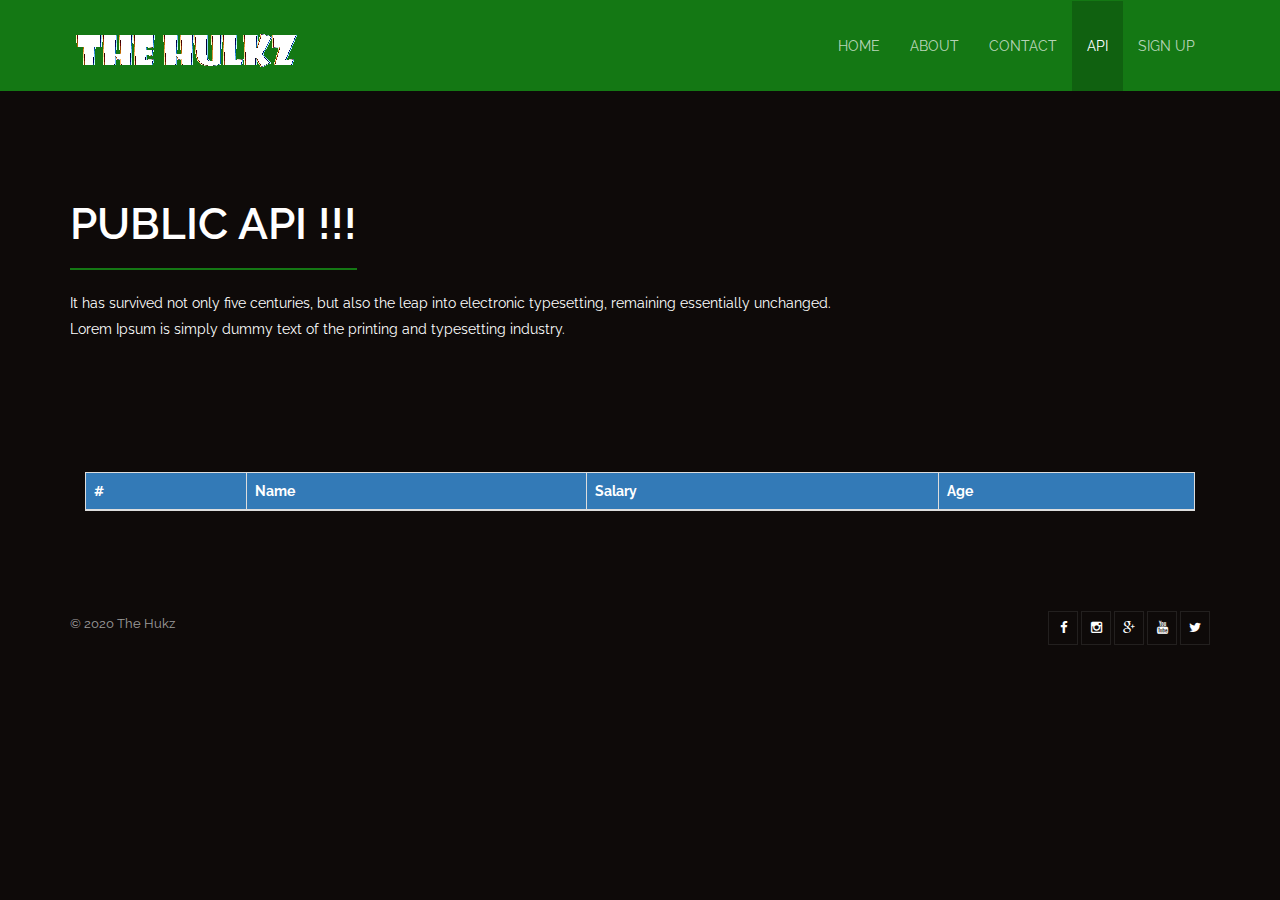
<file: api.html>
<!DOCTYPE html>
<html>

<head>
    <meta charset="utf-8">
    <meta name="viewport" content="width=device=width, initial-scale=1.0">
    <title>The Hulkz</title>

    <!-- CSS FILES -->
    <link href="assets/css/bootstrap.min.css" rel="stylesheet">
    <link href="assets/css/font-awesome.min.css" rel="stylesheet">
    <link href="assets/css/animate.min.css" rel="stylesheet">
    <link href="assets/css/main.css" rel="stylesheet">
    <link rel="shortcut icon" href="assets/images/favicon.ico">
</head>

<body id="home">
    <!-------------- Header --------------->
    <header>
        <nav id="main-nav" class="navbar navbar-default navbar-fixed-top" role="banner">
            <div class="container">
                <div class="navbar-header">
                    <button type="button" class="navbar-toggle" data-toggle="collapse" data-target=".navbar-collapse">
                        <span class="sr-only">Navigation</span>
                        <span class="icon-bar"></span>
                        <span class="icon-bar"></span>
                        <span class="icon-bar"></span>
                    </button>
                    <a class="navbar-brand" href="index.html">
                        <img src="assets/images/logo.png" alt="logo" />
                    </a>
                </div>

                <div class="collapse navbar-collapse navbar-right">
                    <ul class="nav navbar-nav">
                        <li class="scroll">
                            <a href="index.html">Home</a>
                        </li>
                        <li class="scroll">
                            <a href="aboutUs.html">About</a>
                        </li>
                        <li class="scroll">
                            <a href="contact.html">Contact</a>
                        </li>
                        <li class="scroll active">
                            <a href="api.html">API</a>
                        </li>
                        <li class="scroll">
                            <a href="signup.html">Sign Up</a>
                        </li>
                    </ul>
                </div>
            </div>
        </nav>
    </header>
    <!------------ Header ------------>

    


    <!------------ Contact us ------------>
    <section class="pageHeadings">
        <div class="container">
            <div class="section-header">
                <h2 class="section-title wow fadeInDown">
                    Public Api !!!
                </h2>
                <p style="color: #FFF;" class="wow fadeInDown">
                    It has survived not only five centuries, but also the leap into electronic typesetting, remaining
                    essentially unchanged. <br /> Lorem Ipsum is simply dummy text of the printing and typesetting
                    industry.
                </p>
            </div>
            <div style="clear:both;height: 120px;"></div>
            <div class="col-sm-12">
                <div>
                    <table class='table table-bordered table-dark'>
                        <thead class='bg-primary'>
                            <tr>
                                <th scope='col'>#</th>
                                <th scope='col'>Name</th>
                                <th scope='col'>Salary</th>
                                <th scope='col'>Age</th>
                            </tr>
                        </thead>
                        <tbody id="apiOutput"></tbody>
                    </table>
                </div>
            </div>
            <div style="clear:both;height: 50px;"></div>

           
        </div>
    </section>
    <!------------ Contact us ------------>


    <!------------ Footer ------------>
    <footer id="footer">
        <div class="container">
            <div class="row">
                <div class="col-sm-6">
                   &copy; 2020 The Hukz
                </div>
                <div class="col-sm-6">
                    <ul class="social-icons">
                        <li>
                            <a href="javascript:void(0)">
                                <i class="fa fa-facebook"></i>
                            </a>
                        </li>
                        <li>
                            <a href="javascript:void(0)">
                                <i class="fa fa-instagram"></i>
                            </a>
                        </li>
                        <li>
                            <a href="javascript:void(0)">
                                <i class="fa fa-google-plus"></i>
                            </a>
                        </li>
                        <li>
                            <a href="javascript:void(0)">
                                <i class="fa fa-youtube"></i>
                            </a>
                        </li>
                        <li>
                            <a href="javascript:void(0)">
                                <i class="fa fa-twitter"></i>
                            </a>
                        </li>
                    </ul>
                </div>
            </div>
        </div>
    </footer>
    <!------------ Footer ------------>

    <!------------ Javascripts and jQuery files ------------>
    <script src="assets/scripts/jquery-3.5.1.min.js"></script>
    <script src="assets/scripts/bootstrap.min.js"></script>
    <script src="assets/scripts/wow.min.js"></script>
    <script src="assets/scripts/customScript.js"></script>
</body>

</html>
</file>
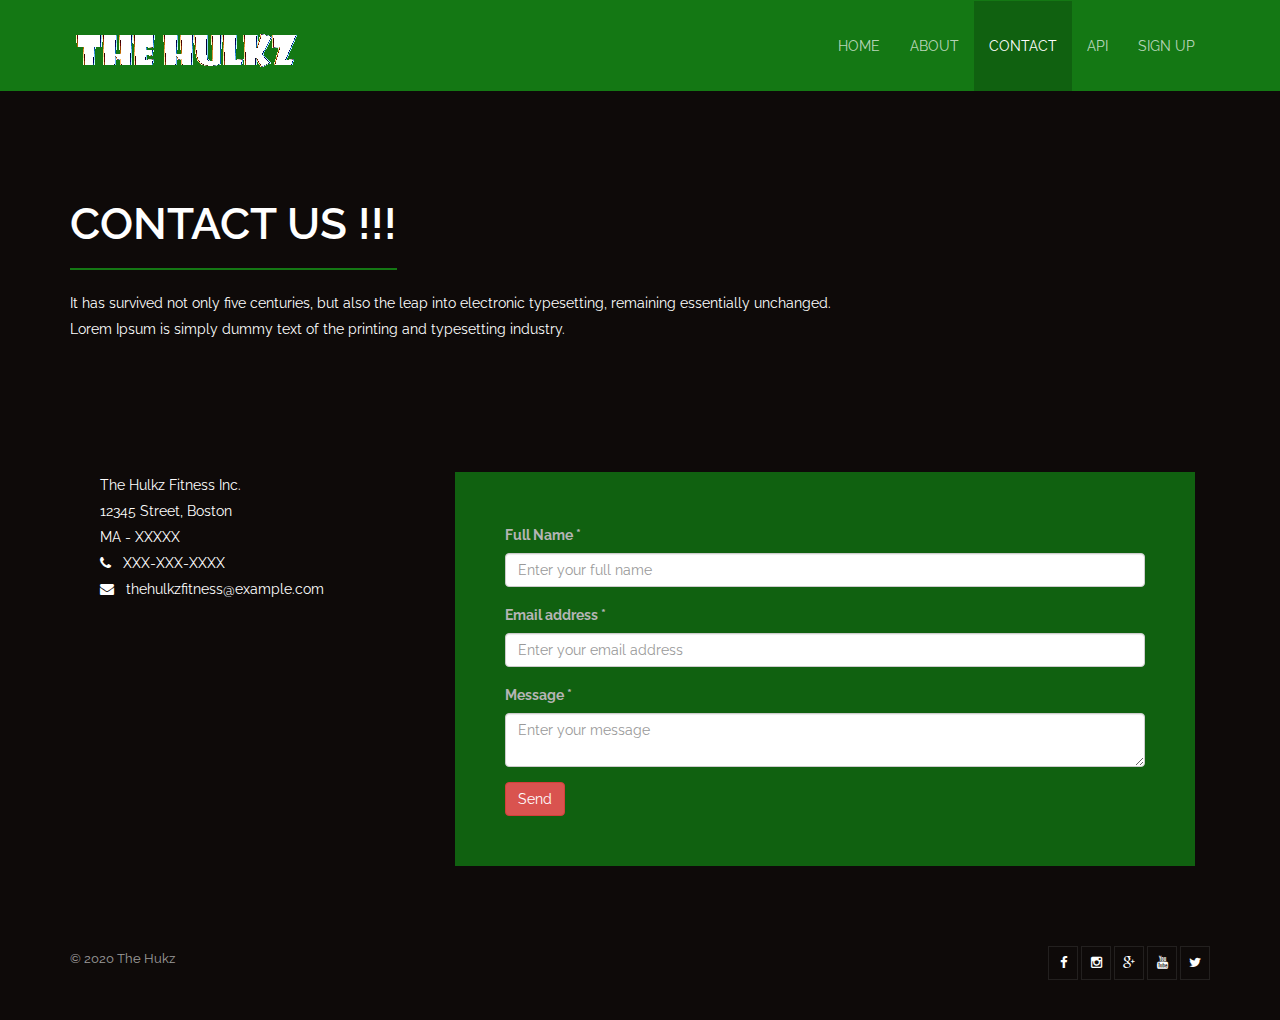
<file: contact.html>
<!DOCTYPE html>
<html>

<head>
    <meta charset="utf-8">
    <meta name="viewport" content="width=device=width, initial-scale=1.0">
    <title>The Hulkz</title>

    <!-- CSS FILES -->
    <link href="assets/css/bootstrap.min.css" rel="stylesheet">
    <link href="assets/css/font-awesome.min.css" rel="stylesheet">
    <link href="assets/css/animate.min.css" rel="stylesheet">
    <link href="assets/css/main.css" rel="stylesheet">
    <link rel="shortcut icon" href="assets/images/favicon.ico">
</head>

<body id="home">
    <!-------------- Header --------------->
    <header>
        <nav id="main-nav" class="navbar navbar-default navbar-fixed-top" role="banner">
            <div class="container">
                <div class="navbar-header">
                    <button type="button" class="navbar-toggle" data-toggle="collapse" data-target=".navbar-collapse">
                        <span class="sr-only">Navigation</span>
                        <span class="icon-bar"></span>
                        <span class="icon-bar"></span>
                        <span class="icon-bar"></span>
                    </button>
                    <a class="navbar-brand" href="index.html">
                        <img src="assets/images/logo.png" alt="logo" />
                    </a>
                </div>

                <div class="collapse navbar-collapse navbar-right">
                    <ul class="nav navbar-nav">
                        <li class="scroll">
                            <a href="index.html">Home</a>
                        </li>
                        <li class="scroll">
                            <a href="aboutUs.html">About</a>
                        </li>
                        <li class="scroll active">
                            <a href="contact.html">Contact</a>
                        </li>
                        <li class="scroll">
                            <a href="api.html">API</a>
                        </li>
                        <li class="scroll">
                            <a href="signup.html">Sign Up</a>
                        </li>
                    </ul>
                </div>
            </div>
        </nav>
    </header>
    <!------------ Header ------------>

    


    <!------------ Contact us ------------>
    <section class="pageHeadings">
        <div class="container">
            <div class="section-header">
                <h2 class="section-title wow fadeInDown">
                    Contact Us !!!
                </h2>
                <p style="color: #FFF;" class="wow fadeInDown">
                    It has survived not only five centuries, but also the leap into electronic typesetting, remaining
                    essentially unchanged. <br /> Lorem Ipsum is simply dummy text of the printing and typesetting
                    industry.
                </p>
            </div>
            <div style="clear:both;height: 120px;"></div>
            <div class="col-sm-12">
                   <div class="col-sm-4 col-md-4">
                    <p style="color: #FFF;" class="wow fadeInDown">
                        The Hulkz Fitness Inc.<br /> 12345 Street, Boston<br />
                        MA - XXXXX <br /><i class="fa fa-phone"></i>&nbsp;&nbsp;&nbsp;XXX-XXX-XXXX <br /><i class="fa fa-envelope"></i>&nbsp;&nbsp;&nbsp;thehulkzfitness@example.com
                    </p>
                   </div>
                   <div class="col-sm-8 col-md-8 reg-form">
                    <div id="contactResult"></div>
                    <form id="contactUsValidation" method="POST">
                        <div class="form-group">
                            <label for="exampleInputEmail1">Full Name *</label>
                            <input class="form-control form-control-lg" type="text" name="fullName" value="" title="Full Name" id="fullName" placeholder="Enter your full name"/>
                        </div>
                        <div class="form-group">
                          <label for="exampleInputEmail1">Email address *</label>
                          <input class="form-control form-control-lg" type="email" id="emailAddress" value="" title="Email Address" name="emailAddress" placeholder="Enter your email address"/>
                        </div>
                        <div class="form-group">
                            <label for="exampleInputPassword1">Message *</label>
                            <textarea class="form-control form-control-lg" id="message" name="message" value="" title="Message" placeholder="Enter your message"></textarea>
                        </div>
                        <button type="submit" class="btn btn-danger" id="sendButton">Send</button>
                      </form>
                   </div>
            </div>
            <div style="clear:both;height: 50px;"></div>

           
        </div>
    </section>
    <!------------ Contact us ------------>


    <!------------ Footer ------------>
    <footer id="footer">
        <div class="container">
            <div class="row">
                <div class="col-sm-6">
                   &copy; 2020 The Hukz
                </div>
                <div class="col-sm-6">
                    <ul class="social-icons">
                        <li>
                            <a href="javascript:void(0)">
                                <i class="fa fa-facebook"></i>
                            </a>
                        </li>
                        <li>
                            <a href="javascript:void(0)">
                                <i class="fa fa-instagram"></i>
                            </a>
                        </li>
                        <li>
                            <a href="javascript:void(0)">
                                <i class="fa fa-google-plus"></i>
                            </a>
                        </li>
                        <li>
                            <a href="javascript:void(0)">
                                <i class="fa fa-youtube"></i>
                            </a>
                        </li>
                        <li>
                            <a href="javascript:void(0)">
                                <i class="fa fa-twitter"></i>
                            </a>
                        </li>
                    </ul>
                </div>
            </div>
        </div>
    </footer>
    <!------------ Footer ------------>

    <!------------ Javascripts and jQuery files ------------>
    <script src="assets/scripts/jquery-3.5.1.min.js"></script>
    <script src="assets/scripts/bootstrap.min.js"></script>
    <script src="assets/scripts/wow.min.js"></script>
    <script src="assets/scripts/customScript.js"></script>
</body>

</html>
</file>
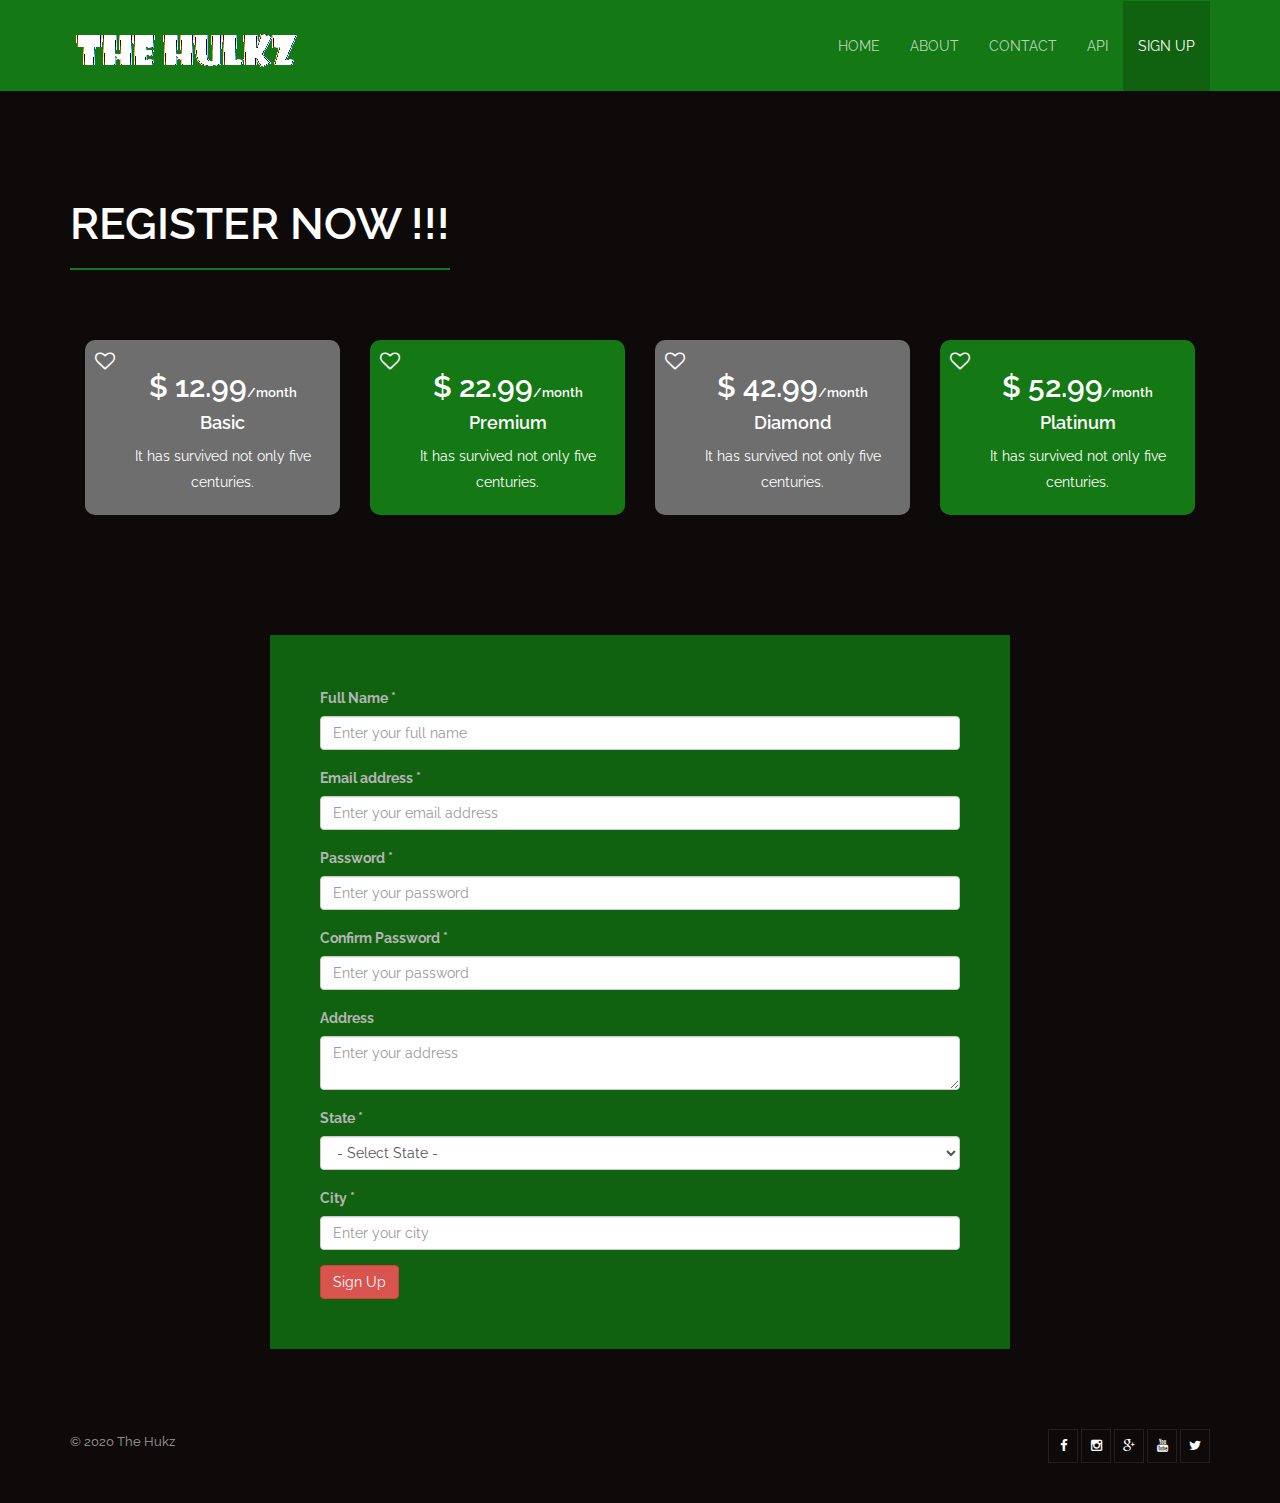
<file: signup.html>
<!DOCTYPE html>
<html>

<head>
    <meta charset="utf-8">
    <meta name="viewport" content="width=device=width, initial-scale=1.0">
    <title>The Hulkz</title>

    <!-- CSS FILES -->
    <link href="assets/css/bootstrap.min.css" rel="stylesheet">
    <link href="assets/css/font-awesome.min.css" rel="stylesheet">
    <link href="assets/css/animate.min.css" rel="stylesheet">
    <link href="assets/css/main.css" rel="stylesheet">
    <link rel="shortcut icon" href="assets/images/favicon.ico">
</head>

<body id="home">
    <!-------------- Header --------------->
    <header>
        <nav id="main-nav" class="navbar navbar-default navbar-fixed-top" role="banner">
            <div class="container">
                <div class="navbar-header">
                    <button type="button" class="navbar-toggle" data-toggle="collapse" data-target=".navbar-collapse">
                        <span class="sr-only">Navigation</span>
                        <span class="icon-bar"></span>
                        <span class="icon-bar"></span>
                        <span class="icon-bar"></span>
                    </button>
                    <a class="navbar-brand" href="index.html">
                        <img src="assets/images/logo.png" alt="logo" />
                    </a>
                </div>

                <div class="collapse navbar-collapse navbar-right">
                    <ul class="nav navbar-nav">
                        <li class="scroll">
                            <a href="index.html">Home</a>
                        </li>
                        <li class="scroll">
                            <a href="aboutUs.html">About</a>
                        </li>
                        <li class="scroll">
                            <a href="contact.html">Contact</a>
                        </li>
                        <li class="scroll">
                            <a href="api.html">API</a>
                        </li>
                        <li class="scroll active">
                            <a href="signup.html">Sign Up</a>
                        </li>
                    </ul>
                </div>
            </div>
        </nav>
    </header>
    <!------------ Header ------------>

    


    <!------------ Register today ------------>
    <section class="pageHeadings">
        <div class="container">
            <div class="section-header">
                <h2 class="section-title wow fadeInDown">
                    Register Now !!!
                </h2>
            </div>
            <div style="clear:both;height: 50px;"></div>
            <div class="col-sm-12">
                <div class="row">
                    <div class="col-md-3 col-sm-6 col-xs-12">
                        <div class="pck-2">
                            <div class="pull-left">
                                <i class="fa fa-heart-o" style="font-size: 20px;"></i>
                            </div>
                            <div class="media-body">
                                <h2 style="text-align:center">$ 12.99<span style="font-size: 13px;">/month</span></h2>
                                <h4 style="text-align:center">Basic</h4>
                                <p style="text-align: center;">
                                    It has survived not only five centuries.
                                </p>
                            </div>
                        </div>
                    </div>

                    <div class="col-md-3 col-sm-6 col-xs-12">
                        <div class="pck-1">
                            <div class="pull-left">
                                <i class="fa fa-heart-o" style="font-size: 20px;"></i>
                            </div>
                            <div class="media-body">
                                <h2 style="text-align:center">$ 22.99<span style="font-size: 13px;">/month</span></h2>
                                <h4 style="text-align:center">Premium</h4>
                                <p style="text-align: center;">
                                    It has survived not only five centuries.
                                </p>
                            </div>
                        </div>
                    </div>

                    <div class="col-md-3 col-sm-6 col-xs-12">
                        <div class="pck-2">
                            <div class="pull-left">
                                <i class="fa fa-heart-o" style="font-size: 20px;"></i>
                            </div>
                            <div class="media-body">
                                <h2 style="text-align:center">$ 42.99<span style="font-size: 13px;">/month</span></h2>
                                <h4 style="text-align:center">Diamond</h4>
                                <p style="text-align: center;">
                                    It has survived not only five centuries.
                                </p>
                            </div>
                        </div>
                    </div>

                    <div class="col-md-3 col-sm-6 col-xs-12">
                        <div class="pck-1">
                            <div class="pull-left">
                                <i class="fa fa-heart-o" style="font-size: 20px;"></i>
                            </div>
                            <div class="media-body">
                                <h2 style="text-align:center">$ 52.99<span style="font-size: 13px;">/month</span></h2>
                                <h4 style="text-align:center">Platinum</h4>
                                <p style="text-align: center;">
                                    It has survived not only five centuries.
                                </p>
                            </div>
                        </div>
                    </div>
                </div>
                    <div style="clear:both;height: 120px;"></div>
                   <div class="col-sm-2 col-md-2"></div>
                   <div class="col-sm-8 col-md-8 reg-form">
                    <div id="contactResult"></div>
                    <form id="signUpValidation" method="POST">
                        <div class="form-group">
                            <label for="exampleInputEmail1">Full Name *</label>
                            <input class="form-control form-control-lg" type="text" placeholder="Enter your full name" id="fullName" name="fullName" title="Full Name">
                        </div>
                        <div class="form-group">
                          <label for="exampleInputEmail1">Email address *</label>
                          <input class="form-control form-control-lg" type="email" placeholder="Enter your email address" id="emailAdddress" name="emailAdddress" title="Email Address">
                        </div>
                        <div class="form-group">
                          <label for="exampleInputPassword1">Password *</label>
                          <input class="form-control form-control-lg" type="password" placeholder="Enter your password" id="password" name="password" title="Password">
                        </div>
                        <div class="form-group">
                            <label for="exampleInputPassword1">Confirm Password *</label>
                            <input class="form-control form-control-lg" type="password" placeholder="Enter your password" id="cpassword" name="cpassword" title="Confirm Password">
                        </div>
                        <div class="form-group">
                            <label for="exampleInputPassword1">Address</label>
                            <textarea class="form-control form-control-lg"  placeholder="Enter your address"></textarea>
                        </div>
                        <div class="form-group">
                            <label for="exampleInputEmail1">State *</label>
                            <select class="form-control form-control-lg" id="state" name="state" title="State">
                                <option>- Select State -</option>
                                <option value="Massachusetts">Massachusetts</option>
                                <option value="California">California</option>
                                <option value="New York">New York</option>
                                <option value="Texas">Texas</option>
                                <option value="New Jersy">New Jersy</option>
                            </select>
                        </div>
                        <div class="form-group">
                            <label for="exampleInputPassword1">City *</label>
                            <input class="form-control form-control-lg" type="text" placeholder="Enter your city" id="city" name="city" title="city">
                        </div>
                        <button type="submit" class="btn btn-danger">Sign Up</button>
                      </form>
                   </div>
                   <div class="col-sm-2 col-md-2"></div>
            </div>
            <div style="clear:both;height: 50px;"></div>

           
        </div>
    </section>
    <!------------ Register today ------------>


    


    <!------------ Footer ------------>
    <footer id="footer">
        <div class="container">
            <div class="row">
                <div class="col-sm-6">
                   &copy; 2020 The Hukz
                </div>
                <div class="col-sm-6">
                    <ul class="social-icons">
                        <li>
                            <a href="javascript:void(0)">
                                <i class="fa fa-facebook"></i>
                            </a>
                        </li>
                        <li>
                            <a href="javascript:void(0)">
                                <i class="fa fa-instagram"></i>
                            </a>
                        </li>
                        <li>
                            <a href="javascript:void(0)">
                                <i class="fa fa-google-plus"></i>
                            </a>
                        </li>
                        <li>
                            <a href="javascript:void(0)">
                                <i class="fa fa-youtube"></i>
                            </a>
                        </li>
                        <li>
                            <a href="javascript:void(0)">
                                <i class="fa fa-twitter"></i>
                            </a>
                        </li>
                    </ul>
                </div>
            </div>
        </div>
    </footer>
    <!------------ Footer ------------>

    <!------------ Javascripts and jQuery files ------------>
    <script src="assets/scripts/jquery-3.5.1.min.js"></script>
    <script src="assets/scripts/bootstrap.min.js"></script>
    <script src="assets/scripts/wow.min.js"></script>
    <script src="assets/scripts/customScript.js"></script>
</body>

</html>
</file>
<file: assets/css/main.css>
/********** importing fonts ***************/
@import url(http://fonts.googleapis.com/css?family=Raleway:400,700,500);



/********** general css ***************/
body {
    padding-top: 100px;
    background: #0e0a09;
    font-family: 'Raleway', sans-serif;
    font-weight: 400;
    color: #FFF;
    line-height: 26px;
}
h1, h2, h3, h4, h5, h6 {
    font-weight: 600;
    font-family: 'Raleway', sans-serif;
}
a {
    color: #45aed6;
    -webkit-transition: color 400ms, background-color 400ms;
    -moz-transition: color 400ms, background-color 400ms;
    -o-transition: color 400ms, background-color 400ms;
    transition: color 400ms, background-color 400ms;
}
a:hover, a:focus {
    text-decoration: none;
    color: #2a95be;
}
hr {
    border-top: 1px solid #e5e5e5;
    border-bottom: 1px solid #FFF;
}



/********** navigation bar css ***************/
.navbar-toggle {
    border-radius: 0;
}
.navbar-default .navbar-collapse, .navbar-default .nvbar-form {
    border-color: rgba(254, 254, 254, 0.3);
}
.navbar-nav > li > a{
    text-transform: uppercase;
}
#main-nav.navbar-default { 
    background: #ffffff4d; 
}
#main-nav.navbar-default .navbar-nav > li.active > a,
#main-nav.navbar-default .navbar-nav > li.open > a,
#main-nav.navbar-default .navbar-nav > li:hover > a {
    background: #106110;    
    color: #FFF;
}
.navbar.navbar-default {
    border: 0;
    border-radius: 0;
    margin-bottom: 0;
    border-top: 1px solid #147814;
}
.navbar.navbar-default .navbar-toggle {
    margin-top: 22px;
    border-color: #147814;
}
.navbar.navbar-default .navbar-brand {
    height: auto;
    padding: 22px 15px 16px;
}
.navbar-default .navbar-nav > li > a:hover,
.navbar-default .navbar-nav > li a:focus {
    color: #FFF;
    background: transparent;
}
.navbar-default .navbar-nav > li a {
    color: #FFF;
}
#main-nav.navbar-default {
    background: #147814;
}



/********** homepage image slider css ***************/
.carousel-inner > .item > img, .carousel-inner > .item > a > img {
    display: block;
    height: 650px;
    min-width: 100%;
    width: 100%;
    max-width: 100%;
}
#bannerSlider li {
    background-color: #FFF;
}
#bannerSlider li.active {
    background-color: #147814;
    border-color: #147814;
}
.pageHeadings {
    padding-top: 100px;
    color: #b5b5b5;
    position: relative;
}
.section-header .section-title {
    font-size: 44px;
    color: #fff;
    text-transform: uppercase;
    position: relative;
    padding-bottom: 20px;
    margin: 0 0 20px;
    display: inline-block;
    border-bottom: 2px solid #147814;
}
#banner{
    border-bottom: 5px solid #147814;
}



/********** our services css ***************/
.service-box {
    padding: 20px 15px 10px;
    overflow: hidden;
    border-bottom: 2px solid #E0E0E0;
    color: #b7b7b7;
    border:1px solid #5A5A5A;
    background: #0e0a09;   
}
.services .service-box .pull-left > i {
    color: #147814;
    background: #0e0a09;
    font-size: 32px;
    border-radius: 50%;
    width: 80px;
    height: 80px;
    margin-left: 0px; 
}
.services .service-box {
    margin: 0px 0 25px;
}
.extra-height {
    margin-bottom: 20px;
}
.service-box:hover {
    border-color:#147814;
    cursor: pointer;
    animation: jelly 0.5s;
}
@keyframes jelly {
    0% {
        transform: scale (1, 1);
      }
      25% {
        transform: scale(0.9, 1.1);
      }
      50% {
        transform: scale(1.2, 0.8);
      }
      75% {
        transform: scale(0.95, 1.05);
      }
}



/********** meet our trainers css ***************/
.trainer-font{
    text-align: center;
    color: #FFF;
}
.trainer-image {
    width: 200px;
    height: 200px;
    border-radius: 100%;
    margin: 0 auto;
}
.trainer-mar-botm {
    margin-bottom:20px;
}
.trainer-image:hover {
    animation: pop 0.5s linear;
    cursor: pointer;
}
@keyframes pop {
    50%  { transform: scale(1.2); }
}



/********** footer css ***************/
#footer {
    padding: 30px 0px;
    color: rgba(255, 255, 255, 0.6);
    background : #0e0a09;
    font-size: 13px;
}
#footer a {
    color: #FFF;
}
#footer a:hover {
    color: #147814;
}
#footer ul {
    list-style: none;
    padding: 0;
}
#footer ul > li {
    display: inline-block;
    border: 1px solid rgba(255, 255, 255, 0.09);
    padding: 3px 0;
    width: 30px;
    text-align: center;
}



/********** our satisfied customers css ***************/
#customers {
    background: #147814;
    background-size: cover;
    color: #fff;
    padding-bottom: 50px;;
}
.customer-first {
    margin-bottom: 30px;
}
.customer-first blockquote {
    padding: 15px 20px;
    margin-bottom: 35px;
    position: relative;
    -webkit-transition: all 0.5s ease;
    -moz-transition: all 0.5s ease;
    transition: all 0.5s ease;
    font-size: 14px;
    color: #292929;
    background: #FFF;
    line-height: 22px;
}
.customer-first blockquote:after {
    left: 45px;
    bottom: -19px;
    position: absolute;
    content: "";
    border-top: 19px solid rgb(255, 255, 255);
    border-right: 22px solid transparent;
}



/********** join today ***************/
#opening-hours tbody tr:hover {
    cursor: pointer;
    background-color: #5A5A5A;
}
.join-tod {
    padding: 20px;
    font-size: 30px;
    background-color: #147814;
    border-color: #147814;
}
.join-tod:hover {
    background-color: #106110;
}



/********** sign up page css ***************/
.pck-1 {
    background-color: #147814;
    padding: 10px;
    color: #FFF;
    border-radius: 10px;

}
.pck-2 {
    background-color: #6e6e6e;
    padding: 10px;
    color: #FFF;
    border-radius: 10px;

}
.pck-1:hover {
    cursor: pointer;
    animation: swing ease-in-out 1s infinite alternate;
  
}
.pck-2:hover {
    cursor: pointer;
    animation: swing ease-in-out 1s infinite alternate;
  
}
@keyframes swing {
    0% { transform: rotate(7deg); }
    100% { transform: rotate(-7deg); }
}
.reg-form {
    background-color: #106110;
    padding: 50px;
}



/********** error and success message ***************/
.errorMessage {
    padding: 10px;
    background-color: #F8D7DA;
    color: #721C3B;
    border-radius: 10px;
    border: 1px solid #721C3B;
    margin-bottom: 20px;
}
.successMessage {
    padding: 10px;
    background-color: #D4EDDA;
    color: #156B77;
    border-radius: 10px;
    border: 1px solid #156B77;
    margin-bottom: 20px;
}




/********** website responsivness ***************/
@media only screen and (min-width: 768px) {
    #main-nav.navbar-default .navbar-nav > li >a {
        padding-top:35px;
        padding-bottom: 35px;
    }
    .navbar-default .navbar-nav > li > a {
        color: rgba(255, 255, 255, 0.71);
    }
    #main-nav.navbar-default .navbar-nav > li.active > a,
    #main-nav.navbar-default .navbar-nav > li.open > a,
    #main-nav.navbar-default .navbar-nav > li:hover > a {
        background: #106110;    
        color: #FFF;
    }
    #footer .social-icons {
        float: right;
    }
}
</file>
